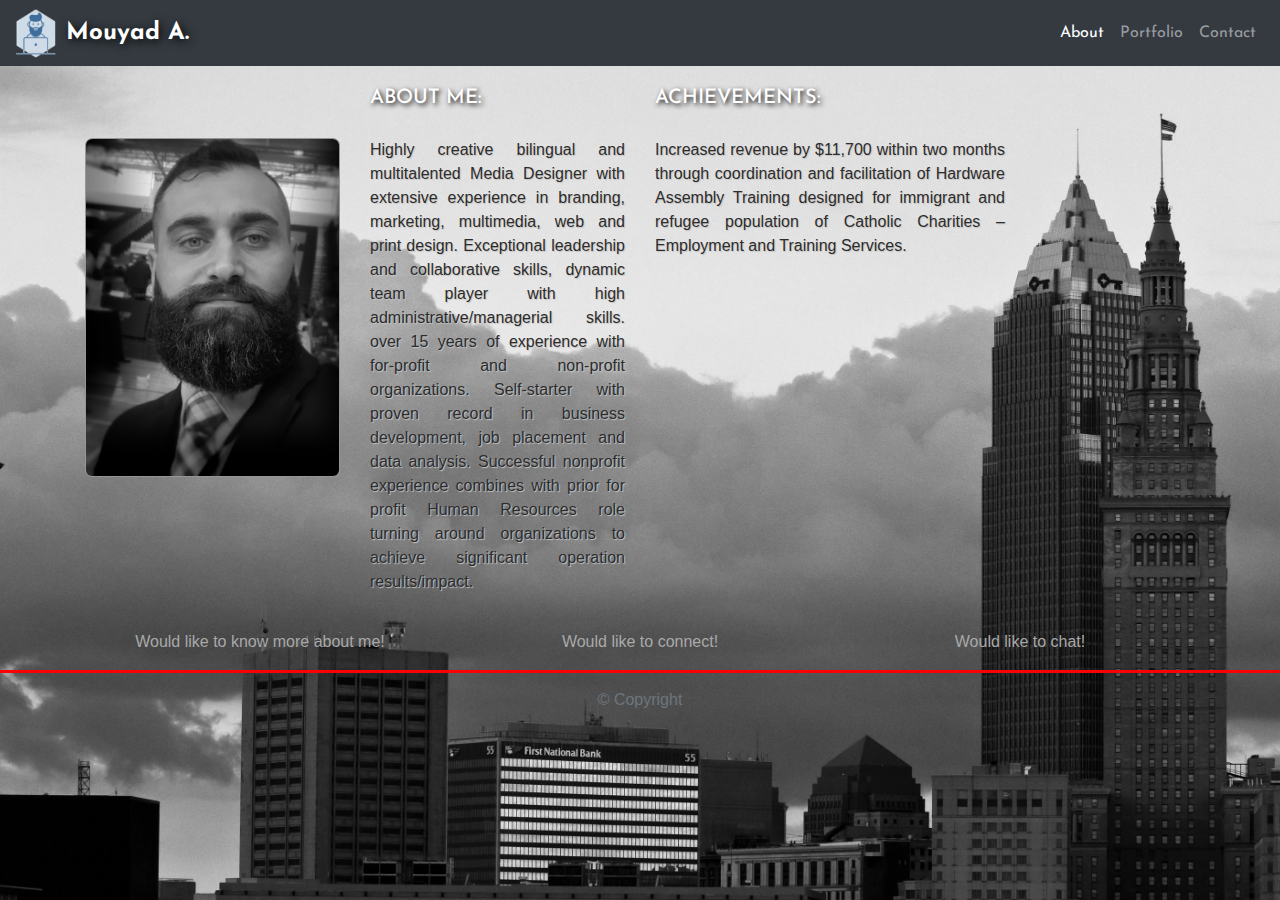
<file: index.html>
<!DOCTYPE html> <!-- Document type -->
<html lang="en-us">
<!--specifies the language code of the page followed by the country code that means US style of English language  -->

<head>
  <!-- head tag: contain meta tags and links to css -->

  <meta charset="UTF-8"> <!-- specify the characters coding used for this file -->
  <meta name="viewport" content="width=device-width, initial-scale=1.0">
  <meta http-equiv="X-UA-Compatible" content="ie=edge">

  <title>Bootstrap Basic Portfolio</title>
  <!-- Boostrap Stylesheet -->
  <link rel="stylesheet" href="https://maxcdn.bootstrapcdn.com/bootstrap/4.0.0/css/bootstrap.min.css">
  <!-- google font -->
  <link href="https://fonts.googleapis.com/css2?family=Josefin+Sans&family=Xanh+Mono&display=swap" rel="stylesheet">
  <!-- Our own CSS stylesheet -->
  <link rel="stylesheet" href="assets/css/styles.css" media="screen">
</head>

<body>

  <nav class="navbar navbar-expand-lg sticky-top navbar-dark bg-dark">
    <img src="assets/imgs/logo.png" width="50" height="50" class="toplogo" alt="logo" loading="lazy">
    <a id="logo">Mouyad A. </a>

    <button class="navbar-toggler" type="button" data-toggle="collapse" data-target="#navbarTogglerDemo01"
      aria-controls="navbarTogglerDemo01" aria-expanded="false" aria-label="Toggle navigation">
      <span class="navbar-toggler-icon"></span>
    </button>

    <div class="collapse navbar-collapse" id="navbarTogglerDemo01">
      <ul class="navbar-nav ml-auto mt-2 mt-lg-0">
        <li class="nav-item">
          <a class="nav-link active" href="index.html">About</a>
        </li>
        <li class="nav-item">
          <a class="nav-link" href="portfolio.html">Portfolio</a>
        </li>
        <li class="nav-item">
          <a class="nav-link" href="contact.html">Contact</a>
        </li>
      </ul>
    </div>
  </nav>

  <main class="container">
    <div class="row">
      <div class="col-md-3">
      </div>

      <div class="col-md-3">
        <h1 class="block-header">ABOUT ME:</h1>
      </div>

      <div class="col-md-3">
        <h1 class="block-header">ACHIEVEMENTS:</h1>
      </div>
      <div class="col-md-3">
      </div>
    </div>

    <div class=" row">
      <div class="col-md-3">
        <img src="assets/imgs/Mouyad2.jpg" class="img-fluid" alt="Responsive image">
      </div>

      <div class="col-md-3">
        <p class="shadow">Highly creative bilingual and multitalented Media Designer with extensive experience
          in
          branding,
          marketing, multimedia, web and print design. Exceptional leadership and collaborative
          skills,
          dynamic team player with high administrative/managerial skills.

          over 15 years of experience with for-profit and non-profit organizations. Self-starter with
          proven
          record in business development, job placement and data analysis. Successful nonprofit
          experience
          combines with prior for profit Human Resources role turning around organizations to achieve
          significant operation results/impact.</p>
      </div>

      <div class="col-md-4">
        <p class="shadow">
          Increased revenue by $11,700 within two months through coordination and facilitation of
          Hardware
          Assembly Training designed for immigrant and refugee population of Catholic Charities –
          Employment
          and Training Services.</p>
      </div>
      <div class="col-md-2"></div>
    </div>

    <div class="row">
      <div class="col-md-4">
        <p class="knowless">Would like to know more about me!</p>
        <a id="knowmore">visit my LinkedIn page @ www.linkedin.com</a>
      </div>

      <div class="col-md-4">
        <p class="knowless">Would like to connect!</p>
        <a id="knowmore">visit my facebook page @ www.facebook.com</a>
      </div>

      <div class="col-md-4">
        <p class="knowless">Would like to chat!</p>
        <a id="knowmore">visit my Contact page and click "Chat Now!"</a>
      </div>
    </div>


  </main>

  <footer class="footer">
    <div class="two-toned-footer-color"></div>
    <p class="text-muted text-muted-footer text-center">
      &copy; Copyright
    </p>
  </footer>

  <script type="text/javascript" src="https://cdnjs.cloudflare.com/ajax/libs/jquery/3.2.1/jquery.min.js"></script>
  <script src="https://maxcdn.bootstrapcdn.com/bootstrap/4.0.0/js/bootstrap.min.js"></script>

</body>

</html>
</file>
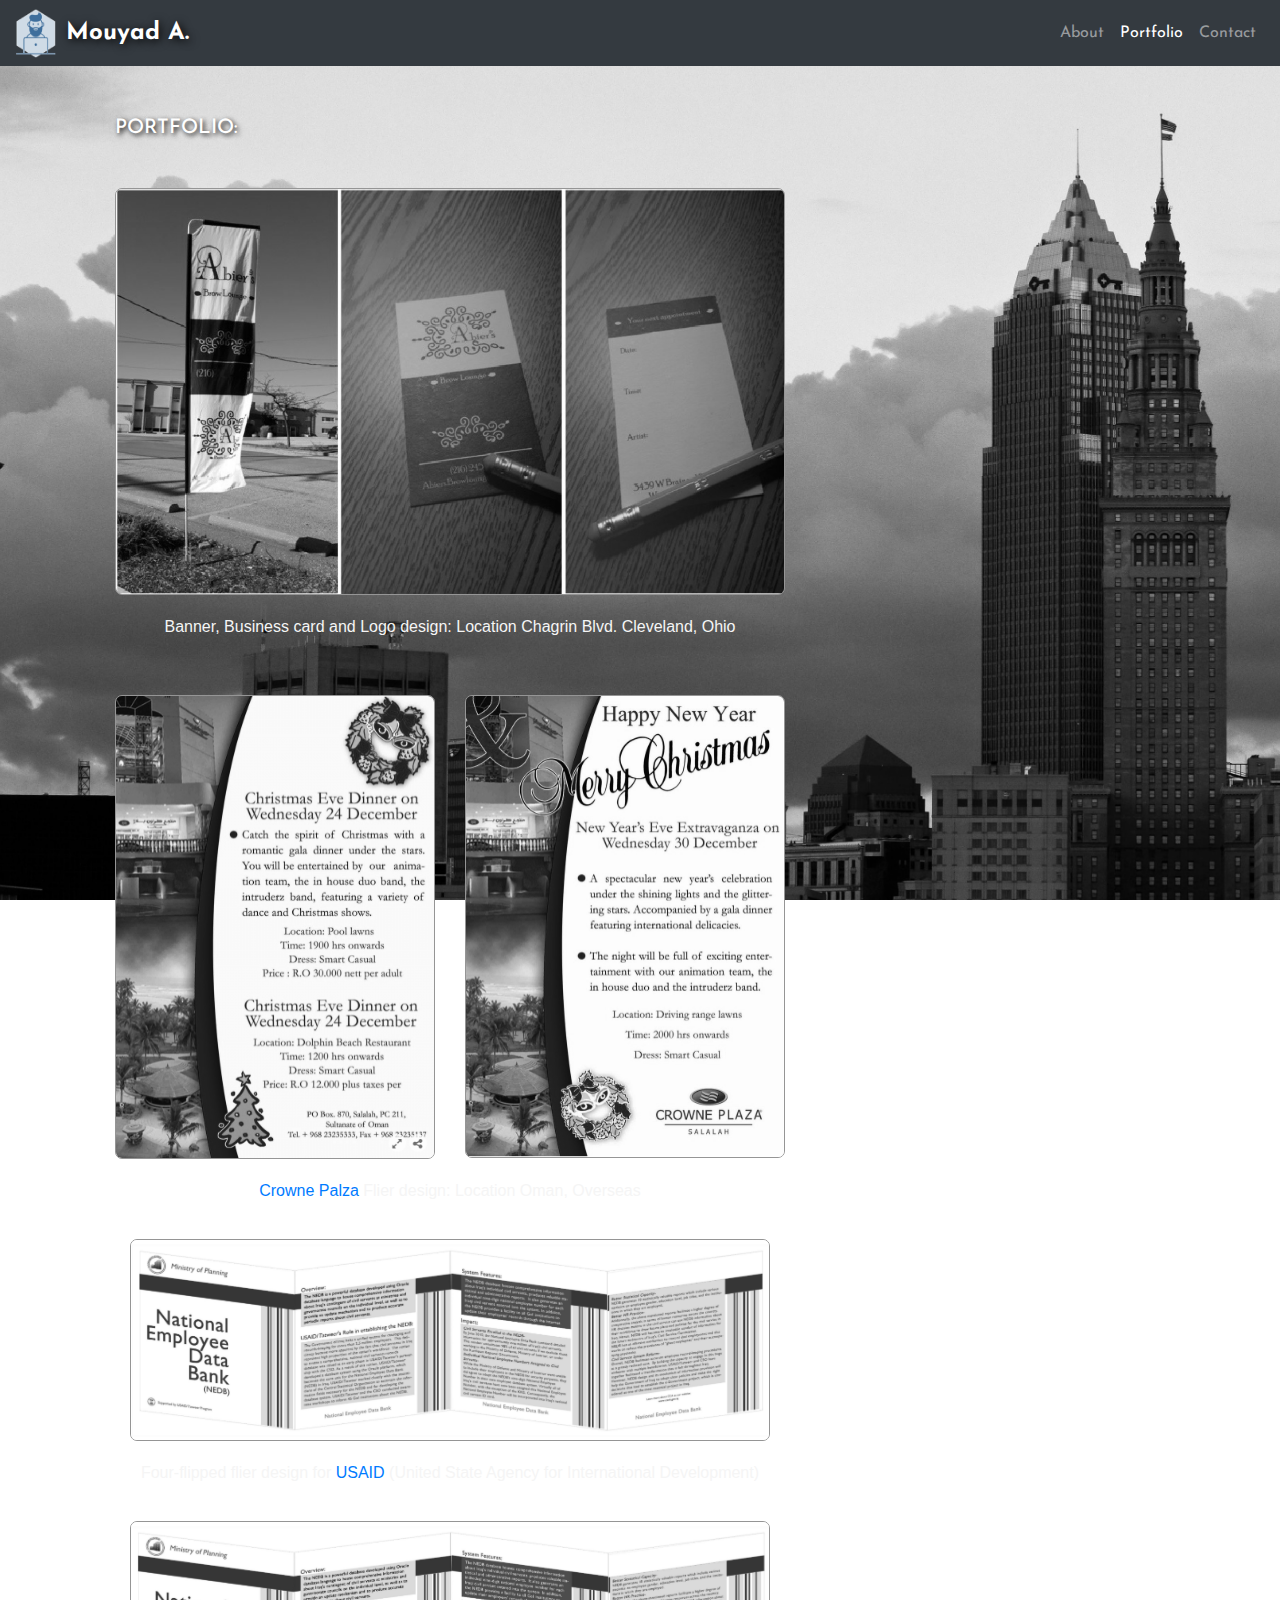
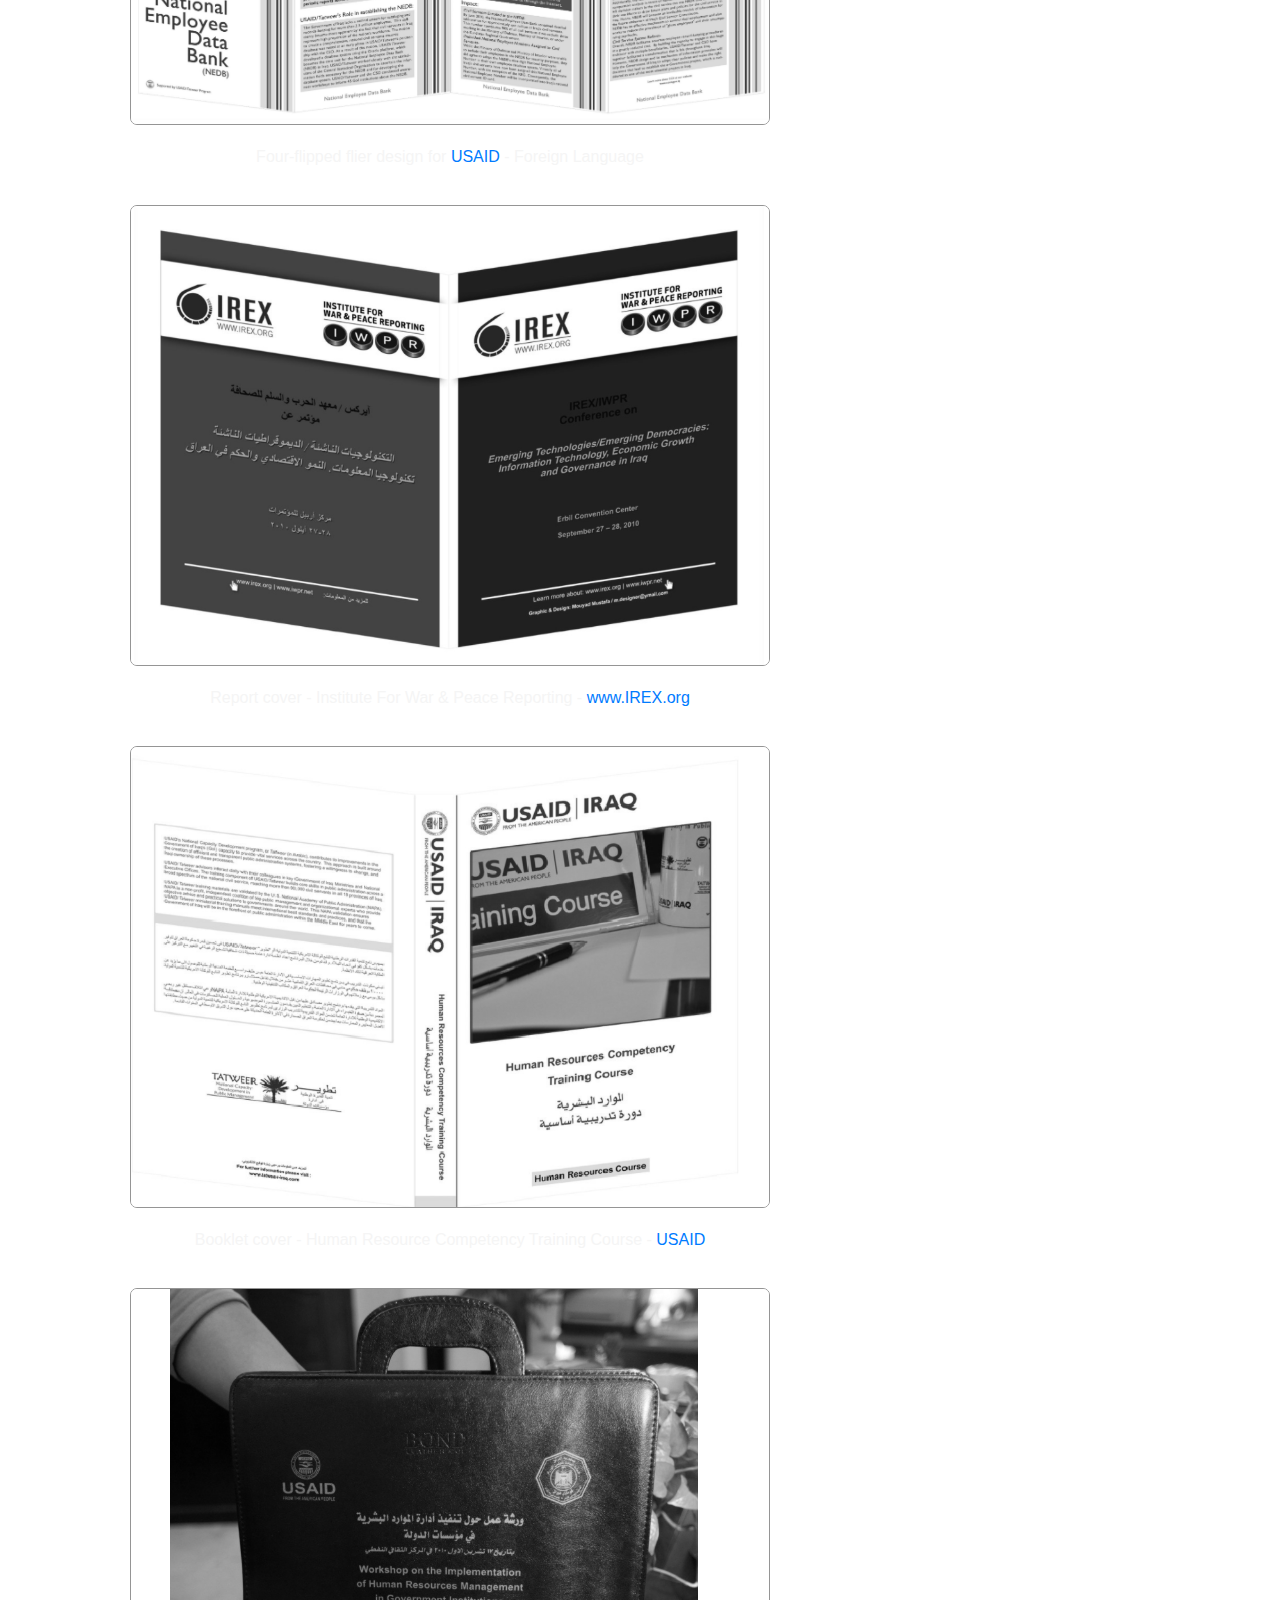
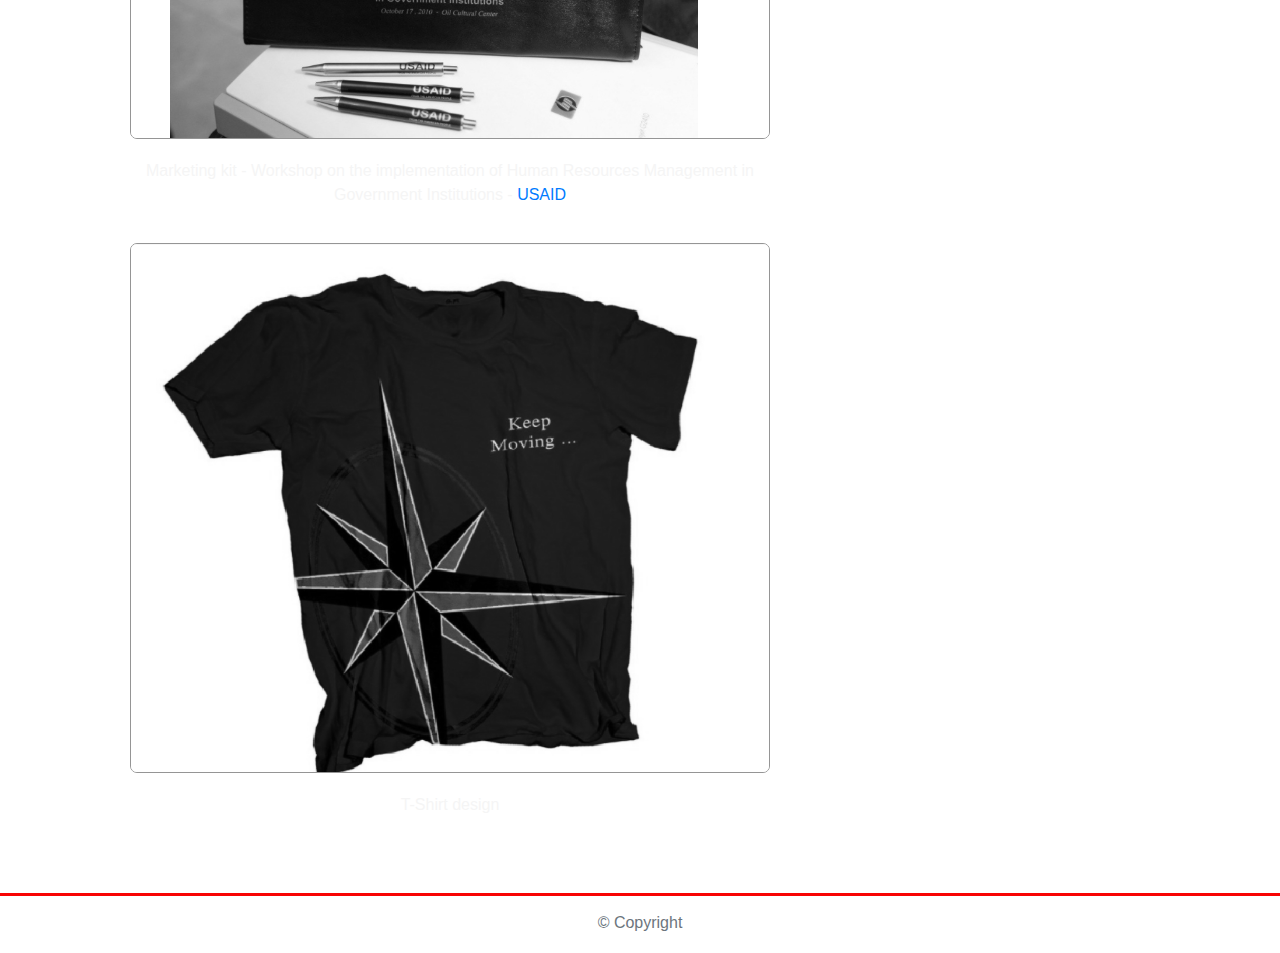
<file: portfolio.html>
<!DOCTYPE html>
<html lang="en-us">

<head>

  <meta charset="UTF-8">
  <meta name="viewport" content="width=device-width, initial-scale=1.0">
  <meta http-equiv="X-UA-Compatible" content="ie=edge">

  <title>Portfolio</title>
  <!-- Boostrap Stylesheet -->
  <link rel="stylesheet" href="https://maxcdn.bootstrapcdn.com/bootstrap/4.0.0/css/bootstrap.min.css">
  <!-- google font -->
  <link href="https://fonts.googleapis.com/css2?family=Josefin+Sans&family=Xanh+Mono&display=swap" rel="stylesheet">
  <!-- Our own CSS stylesheet -->
  <link rel="stylesheet" href="assets/css/styles.css" media="screen">
</head>

<body>

  <nav class="navbar navbar-expand-lg sticky-top navbar-dark bg-dark">
    <img src="assets/imgs/logo.png" width="50" height="50" class="toplogo" alt="logo" loading="lazy">
    <a id="logo">Mouyad A. </a>

    <button class="navbar-toggler" type="button" data-toggle="collapse" data-target="#navbarTogglerDemo01"
      aria-controls="navbarTogglerDemo01" aria-expanded="false" aria-label="Toggle navigation">
      <span class="navbar-toggler-icon"></span>
    </button>

    <div class="collapse navbar-collapse" id="navbarTogglerDemo01">
      <ul class="navbar-nav ml-auto mt-2 mt-lg-0">
        <li class="nav-item">
          <a class="nav-link" href="index.html">About</a>
        </li>
        <li class="nav-item">
          <a class="nav-link active" href="portfolio.html">Portfolio</a>
        </li>
        <li class="nav-item">
          <a class="nav-link" href="contact.html">Contact</a>
        </li>
      </ul>
    </div>
  </nav>
  <!-- Portfolio title -->
  <main class="container">
    <main class="row">
      <div class="col-md-8">
        <article class="block">
          <h1 class="block-header">PORTFOLIO:</h1>
          <!-- sample of work -->
          <div class="row">
            <div class="col-lg-12">
              <img class="img-fluid port-image" src="./assets/imgs/test3.png" alt="banner and business card">
              <!-- Imag caption -->
              <p class="caption">Banner, Business card and Logo design: Location Chagrin Blvd. Cleveland, Ohio </p>
            </div>
          </div>
          <!-- sample of work -->
          <div class="row">
            <div class="col-md-6">
              <img class="img-fluid port-image" src="./assets/imgs/test4.png" alt="banner and business card">
            </div>
            <!-- sample of work -->
            <div class="col-md-6">
              <img class="img-fluid port-image" src="./assets/imgs/test5.png" alt="banner and business card">
            </div>
          </div>
          <!-- image caption -->
          <p class="caption"><a
              href="https://www.ihg.com/crowneplaza/hotels/us/en/salalah/sllss/hoteldetail?cm_mmc=YextLocal-_-CP-_-OM-_-SLLSS"
              target="_blank"> Crowne Palza</a> Flier design: Location Oman, Overseas </p>

          <!-- sample of work -->
          <div class="col-lg-12">
            <img class="img-fluid port-image" src="./assets/imgs/test2.png" alt="four-flipped flier1">
            <!-- caption -->
            <p class="caption">Four-flipped flier design for <a href="https://www.usaid.gov/" target="_blank"> USAID</a>
              (United State Agency for International Development)
            </p>
          </div>
          <!-- sample of work -->
          <div class="col-lg-12">
            <img class="img-fluid port-image" src="./assets/imgs/test1.png" alt="four-flipped flier2">
            <!-- image cation -->
            <p class="caption">Four-flipped flier design for <a href="https://www.usaid.gov/" target="_blank">USAID </a>
              - Foreign Language
            </p>
          </div>
          <!-- sample of work -->
          <div class="col-lg-12">
            <img class="img-fluid port-image" src="./assets/imgs/test6.png" alt="four-flipped flier2">
            <!-- image caption -->
            <p class="caption">Report cover - Institute For War & Peace Reporting - <a href="https://www.irex.org/"
                target=_blank> www.IREX.org</a>
            </p>
          </div>

          <!-- sample of work -->
          <div class="col-lg-12">
            <img class="img-fluid port-image" src="./assets/imgs/test7.png" alt="four-flipped flier2">
            <!-- image caption -->
            <p class="caption">Booklet cover - Human Resource Competency Training Course - <a
                href="https://www.usaid.gov/" target="_blank">USAID </a>
            </p>
          </div>

          <!-- sample of work -->
          <div class="col-lg-12">
            <img class="img-fluid port-image" src="./assets/imgs/test8.png" alt="four-flipped flier2">
            <!-- image caption -->
            <p class="caption">Marketing kit - Workshop on the implementation of Human Resources Management in
              Government Institutions - <a href="https://www.usaid.gov/" target="_blank">USAID </a>
            </p>
          </div>
          <!-- sample of work -->
          <div class="col-lg-12">
            <img class="img-fluid port-image" src="./assets/imgs/test9.png" alt="four-flipped flier2">
            <!-- image caption -->
            <p class="caption">T-Shirt design
            </p>
          </div>
        </article>
      </div>
      </div>
      </article>
      </div>
    </main>
    </div>










  </main>

  <footer class="footer">
    <div class="two-toned-footer-color"></div>
    <p class="text-muted text-muted-footer text-center">
      &copy; Copyright
    </p>
  </footer>

  <script type="text/javascript" src="https://cdnjs.cloudflare.com/ajax/libs/jquery/3.2.1/jquery.min.js"></script>
  <script src="https://maxcdn.bootstrapcdn.com/bootstrap/4.0.0/js/bootstrap.min.js"></script>

</body>

</html>
</file>
<file: assets/css/styles.css>
/* google font */
/* @import url('https://fonts.googleapis.com/css2?family=Xanh+Mono&display=swap'); */


/* --- STYLES FOR ALL PAGES --- */

html{
  height: 100%;
  margin: auto;
  width: 100%;
  /* overflow: hidden; */
}


body {
  height: 100%;
  background-image: url("../imgs/background.jpg");
  background-position: center;
  background-repeat: no-repeat;
  background-size: cover;
  background-attachment: fixed;
  /* position: relative; */
}

.img-fluid { 
  border:1px solid #4aaaa5;
  border-radius:7px;
  filter: grayscale(100%);
}

.toplogo {
  width: 50px;
  padding-right: 10px;
}

/* NAV START */
#logo {
  color: white;
  text-shadow: 2px 2px 10px #000000;
  font-family: Josefin Sans;
  font-size: 24px;
  font-weight: bold;
}



html {
  /* Positioning */
  position: relative;

  /* Box-model */
  min-height: 100%;
}

.nav-link {
  font-family: Josefin Sans;
}




.row {
  padding-top: 20px;
}


add space for fixed nav
main {
  margin: 80px 0;
}

/* create styles for use for all white main boxes */
.block {
  /* background-color: #fff; */
  border-color:black;
  padding: 30px;
  margin-bottom: 30px;
}




.block-header {
 
  color: white;
  text-shadow: 2px 2px 5px #000000;
  font-family: Josefin Sans;
  font-size: 20px;
}




/* override bootstrap hover color and border */
.navbar-default .navbar-nav > li > a:hover {
  color: #fa0707;
}

.navbar {
  background: white;
  border: none;
}

/* media query for nav background color change */
@media only screen and (max-width: 767px) {
  .navbar-header {
    background-color: #aa4d4a;
  }
}
/* END NAV */


/* CONNECT W/ ME CSS */
.connect-header {
  /* Typography */
  font-size: 25px;
}

.connect-photo {
  /* Box-model */
  width: 55px;
  height: 55px;
}

#images {
  /* Box-model */
  padding-top: 15px;

  /* Typography */
  text-align: center;
}


.knowless {
  color: darkgray;
  text-align: center;
}

#knowmore {
  display: none;
 }

.knowless:hover ~ #knowmore {
  display: block;
  background-color: gray;
  text-align: center;
}

.toast {
  color: red;
 text-align: right;
 background-color: gray;
 float: right;
margin-left: 20px;
}





.footer {
  /* Positioning */
  /* position: fixed; */
  bottom: 0;

  /* Box-model */
  width: 100%;
  height: 60px;

  /* Visual */
  /* background-color: #666; */
  flex-shrink: none;
}

.text-muted-footer {
  /* Box-model */
  margin-top: 15px;

  /* Typography */
  color: #fff;
}

.two-toned-footer-color {
  /* Box-model */
  height: 3px;

  /* Visual */
  background-color: #f80303;
}
/* END FOOTER */
/* --- END STYLES FOR ALL PAGES --- */

/* --- PAGE-SPECIFIC STYLES --- */
/* ABOUT-ME PAGE */
.about-me-header {
  /* Positioning */
  margin-bottom: 33px;
  font-family: Georgia, Times, "Times New Roman", serif;

  /* Typography */
  font-size: 32px;
  font-weight: bold;
  color: #4aaaa5;
}

#about-image {
  /* Positioning */
  float: left;
  width: 200px;
  margin: 0 20px 10px 0;
}
/* END ABOUT-ME PAGE */


/* PORTFOLIO PAGE */
.port-image {
  margin: 20px auto;

}

/* Disable grayscale on hover */
img:hover {
  -webkit-filter: grayscale(0);
  filter: none;
}

/* END PORTFOLIO PAGE */


/* CONTACT FORM PAGE  */
.form-control {
  /* give input boxes right angles */
  border-radius: 0;

  /* keep from horizontally resizing text area */
  min-width: 100%;
  max-width: 100%;
}

.submit-btn {
  /* Box-model */
  padding: 15px 30px;
  font-size: 16px;
  font-weight: lighter;

  /* Typography */
  color: #fff;

  /* Visual */
  background-color: #4aaaa5;
  border: 0;
}

.submit-btn:hover {
  opacity: .7;
}
.shadow {
  text-align: justify;
  font-family: inherit;

  color: rgb(44, 44, 44);
  text-shadow: 1px 1px 1px rgb(197, 196, 196);
}

#carouselExampleCaptions {
  padding-top: 20px;
}

#exampleFormControlTextarea1 {
  padding-bottom: 25px;
}

.caption {
  color: whitesmoke;
  text-align: center;
}


.shadow:hover {
  text-align: justify;
  font-family: inherit;
  color: rgb(2, 2, 66);
  text-shadow: 1px 1px 1px rgb(197, 196, 196);
}


.enginesearch {
  text-align: justify;
  font-family: inherit;
  color: white;
  text-shadow: 1px 1px 1px rgb(197, 196, 196);
}






/* END CONTACT FORM PAGE */
</file>
